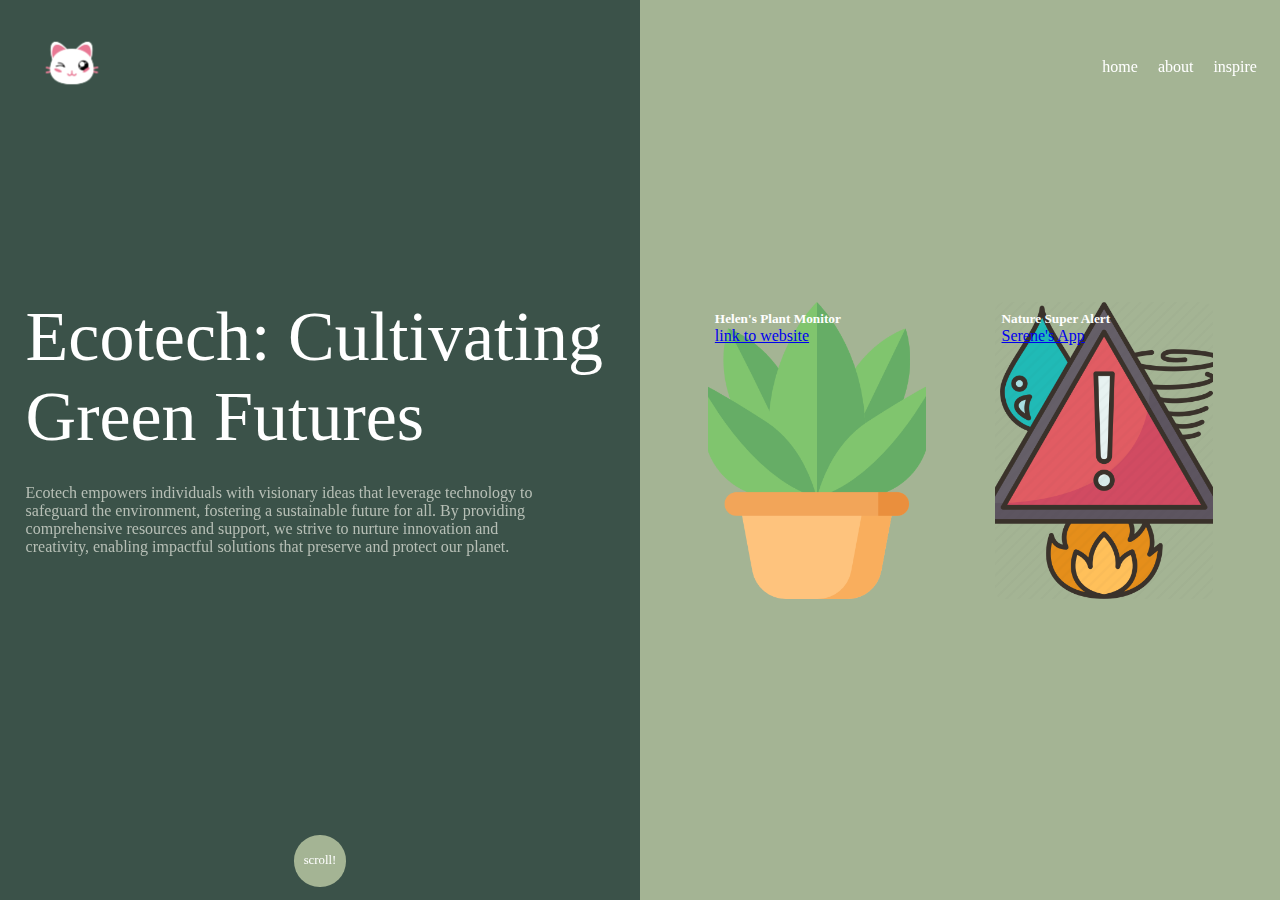
<file: index.html>
<!DOCTYPE html>
<html>
	<head>
		<title>jt site</title>
		<link rel = "stylesheet" href = "style.css">
		<script src="app.js"></script>
		<script src="jquery.js"></script>

		<link rel="stylesheet"> 
	</head>

	<body>	
		<div class = "container">
			<div id="left-half" data-position="0">
				<div class="impact-text">
					Ecotech: Cultivating Green Futures
				</div>
				<p>
					Ecotech empowers individuals with visionary ideas that leverage technology to safeguard the environment, fostering a sustainable future for all. By providing comprehensive resources and support, we strive to nurture innovation and creativity, enabling impactful solutions that preserve and protect our planet.
				</p>
				<!-- <i class="fa-solid fa-arrow-down-long down-arrow"></i> -->
				<!-- <div class="next-arrow">
					<i class="fa-solid fa-chevron-down down-arrow"></i>
				</div> -->
				<div class="scroll-circle">scroll!</div>
			</div>

			<div id="right-half" data-position="50">
					<div class="col">
						<div class="card c1" data-text="Helen's app is a plant moisture level determination system. Use our app with our cameras and you'll know when it's time to water your plants." >
							<h5>Helen's Plant Monitor</h5>
							<a href="https://sites.google.com/view/helens-plant-monitor/contact-us" id = "l1">link to website</a>
							<!-- <button type = "button"></button> -->
						</div>

		
						<!-- <div class="card c2" data-text="Evan's app lets you photograph plants in your local area and tells you the species of the plant, allowing you to recognize the invasive species harming your local ecosystem. The app also contains the location and time of each week's bushcare volunteering, and allows people to share the plants they photograph.">
							<h5>Flora Finder</h5>
							<a href="https://play.google.com/store/apps/details?id=com.codingmindsacademy.evan_flora"> Evan's App</a>
						</div> -->
					</div>

					<div class="col">
						<div class="card c4" data-text="Serene's app gives you updates on the environment and you can post what events you know about too! Mother Nature is precious so lets do our best to protect her!">
							<h5>Nature Super Alert</h5>
							<a href="https://apps.apple.com/us/app/nature-super-alert/id6450611864"> Serene's App</a>
						</div>
			
							<!-- <div class="card c4">
								<h5>cat 4</h5>
								<p>cake apple pie bear claw ice cream sweet</p>
							</div> -->
					</div>

					<div class="col">
						<div class="card c3" data-text="Instagram Depression Detection is an Intelligent System to automate the detection of Youth Depression with Social Media (Instagram) using AI and Deep Learning. The app will gather captions and images from the user's personal Instagram profile to check for depression-related posts. It will notify the user whether their posts are depressive in order to prevent possibilities of mental health-related problems.">
							<h5>Depression Eyes</h5>
							<a href="https://play.google.com/store/apps/details?id=com.codingMinds.depression_detection"> Serene's App</a>
						</div>
		
						<!-- <div class="card c2">
							<h5>cat 5</h5>
							<p>cake apple pie bear claw ice cream sweet</p>
						</div> -->
					</div>

					<div class="col">
						<div class="card c2" data-text="Evan's app lets you photograph plants in your local area and tells you the species of the plant, allowing you to recognize the invasive species harming your local ecosystem. The app also contains the location and time of each week's bushcare volunteering, and allows people to share the plants they photograph.">
							<h5>Flora Finder</h5>
							<a href="https://play.google.com/store/apps/details?id=com.codingmindsacademy.evan_flora"> Evan's App</a>
						</div>
		
						<!-- <div class="card c4">
							<h5>cat 7</h5>
							<p>cake apple pie bear claw ice cream sweet</p>
						</div> -->

						<!-- <div class="card c4">
							<h5>cat 7</h5>
							<p>cake apple pie bear claw ice cream sweet</p>
						</div> -->
					</div>
			</div>

			<div class="navbar">
				<a href = "index.html">
					<img src= "images/logo.png" class = "logo">
				</a>
				<nav>
					<ul>
						<li><a href = "index.html"> home</a></li>
						<li><a href = "about.html"> about</a></li>
						<li><a href = "inspire.html"> inspire</a></li>
					</ul>
				</nav>
			</div>
		</div>
		
		<div class="selected">	
		</div>
		<div class="description"></div>
		<!-- <a href="https://google.com" class="mybutton"></a> -->
		<div id="exit">
			<i class="fa-solid fa-xmark"></i>
		</div>
	</body>
</html>
</file>
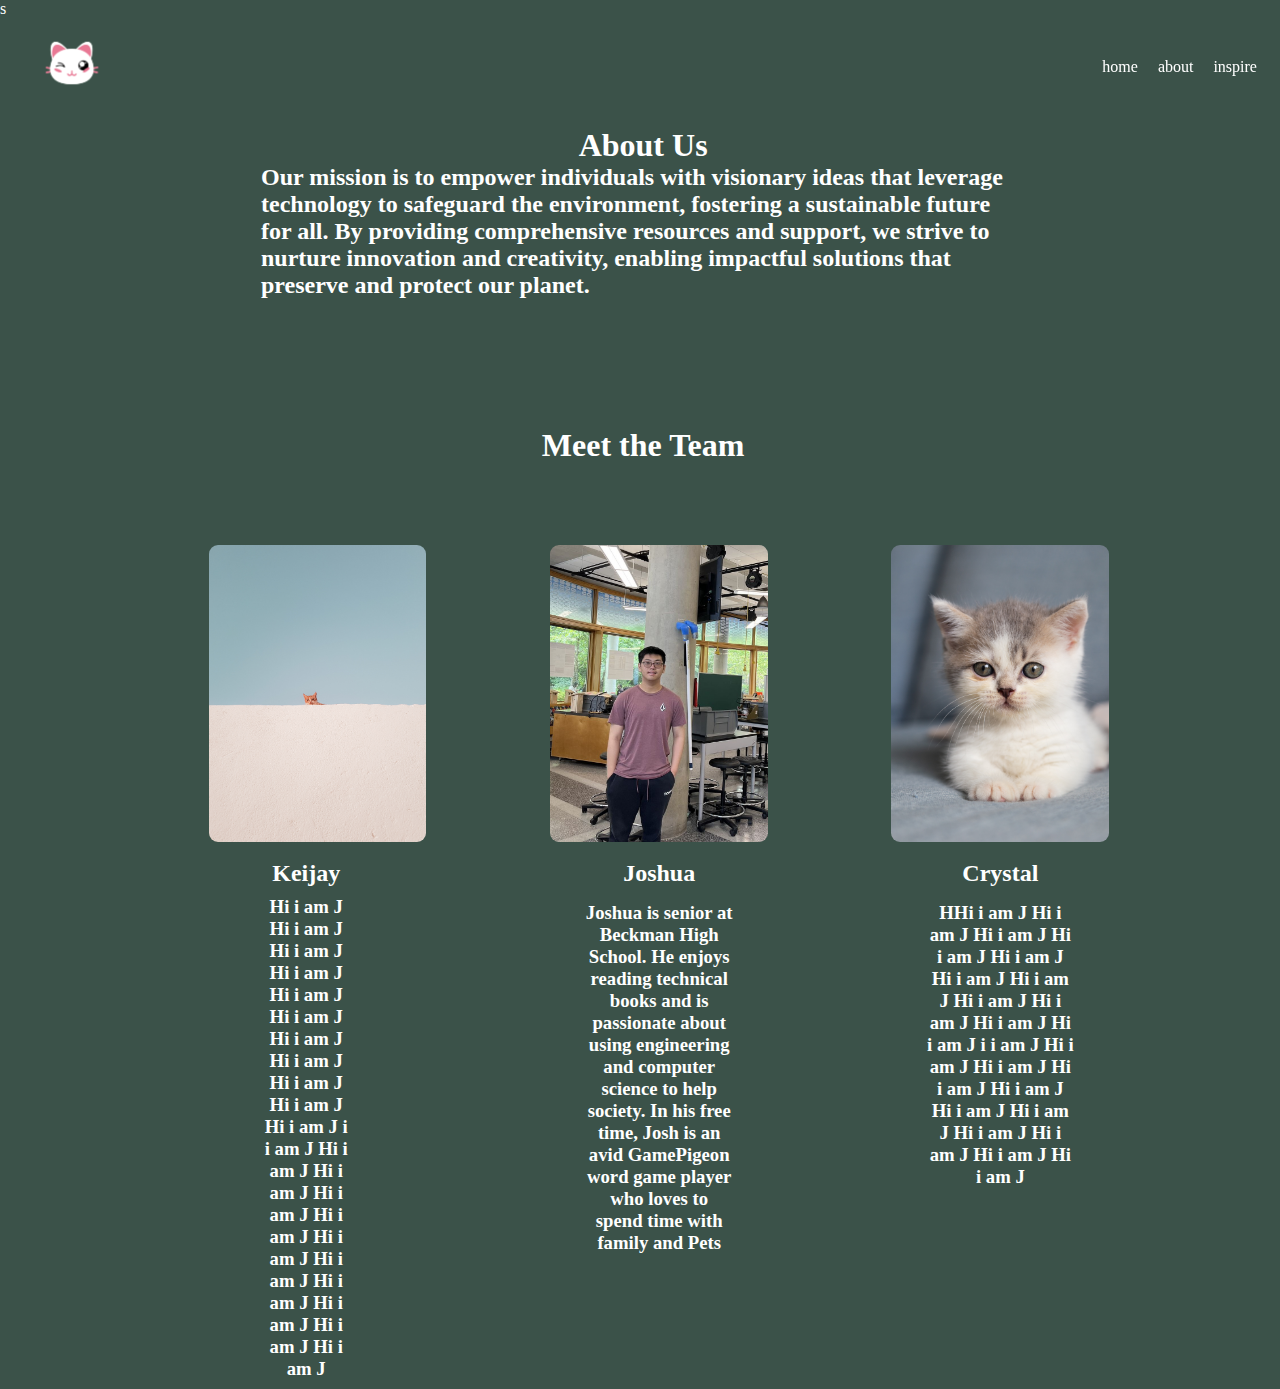
<file: about.html>
<!DOCTYPE html>
<html>
	<head>
		<title>jt site</title>
		
		<link rel = "stylesheet" href = "styleAbout.css">
		<script src="app.js"></script>
		
	</head>
s
	<body>


		<div class = "section">

			<div class = "section">
				<div class = "first">
					<h1>About Us</h1>
				</div>
				<div class = "container">
					<h2>  Our mission is to empower individuals with visionary ideas that leverage technology
						 to safeguard the environment, fostering a sustainable future for all. 
						 By providing comprehensive resources and support, we strive to nurture innovation and creativity, 
						 enabling impactful solutions that preserve and protect our planet.
						</h2>
					
				</div>
				
			</div>
			
			


			<div class = "section">
				<div class = "first">
					<h1>Meet the Team</h1>
				</div>
	
				<div class = "row">
				
					<div class = "col1">
						<div class = "card c1">
							
						</div>
						<div class = "container">
							<div class = "textabout">
								<h2>Keijay</h2>
								
							</div>
							<div class = "textabout">
								
								<h3>Hi i am J Hi i am J Hi i am J Hi i am J Hi i am J Hi i am J Hi i am J Hi i am J Hi i am J Hi i am J Hi i am J
									i i am J Hi i am J Hi i am J Hi i am J Hi i am J Hi i am J Hi i am J Hi i am J Hi i am J Hi i am J Hi i am J  </h3>
							</div>
						</div>
						
						
					</div>
					<div class = "col2">
						<div class = "card c2">
							
						</div>
						<div class = "textabout">
							<h2>Joshua</h2>
							
						</div>
						<div class = "textabout">
							
							<h3>Joshua is senior at Beckman High School. He enjoys reading technical books and is passionate about using engineering and computer science to help society. In his free time, Josh is an avid GamePigeon word game player who loves to spend time with family and Pets</h3>
						</div>
						
					</div>
					<div class = "col3">
						<div class = "card c3">
							
						</div>
						<div class = "textabout">
							<h2>Crystal</h2>
							
						</div>
						<div class = "textabout">
							
							<h3>HHi i am J Hi i am J Hi i am J Hi i am J Hi i am J Hi i am J Hi i am J Hi i am J Hi i am J Hi i am J Hi i am J
								i i am J Hi i am J Hi i am J Hi i am J Hi i am J Hi i am J Hi i am J Hi i am J Hi i am J Hi i am J Hi i am J </h3>
						</div>
					</div>
				</div>

			</div>
			
		</div>	
	
		
		






		
		
		


		<div class="navbar">
			<a href = "index.html">
                <img src= "images/logo.png" class = "logo">
            </a>
			<nav>
				<ul>
					<li><a href = "index.html"> home</a></li>
					<li><a href = "about.html"> about</a></li>
					<li><a href = "inspire.html"> inspire</a></li>
				</ul>
			</nav>
			<!-- <img src = "images/menu.png" class = "menu-icon">  -->
		</div>
		
	</body>
</html>
</file>
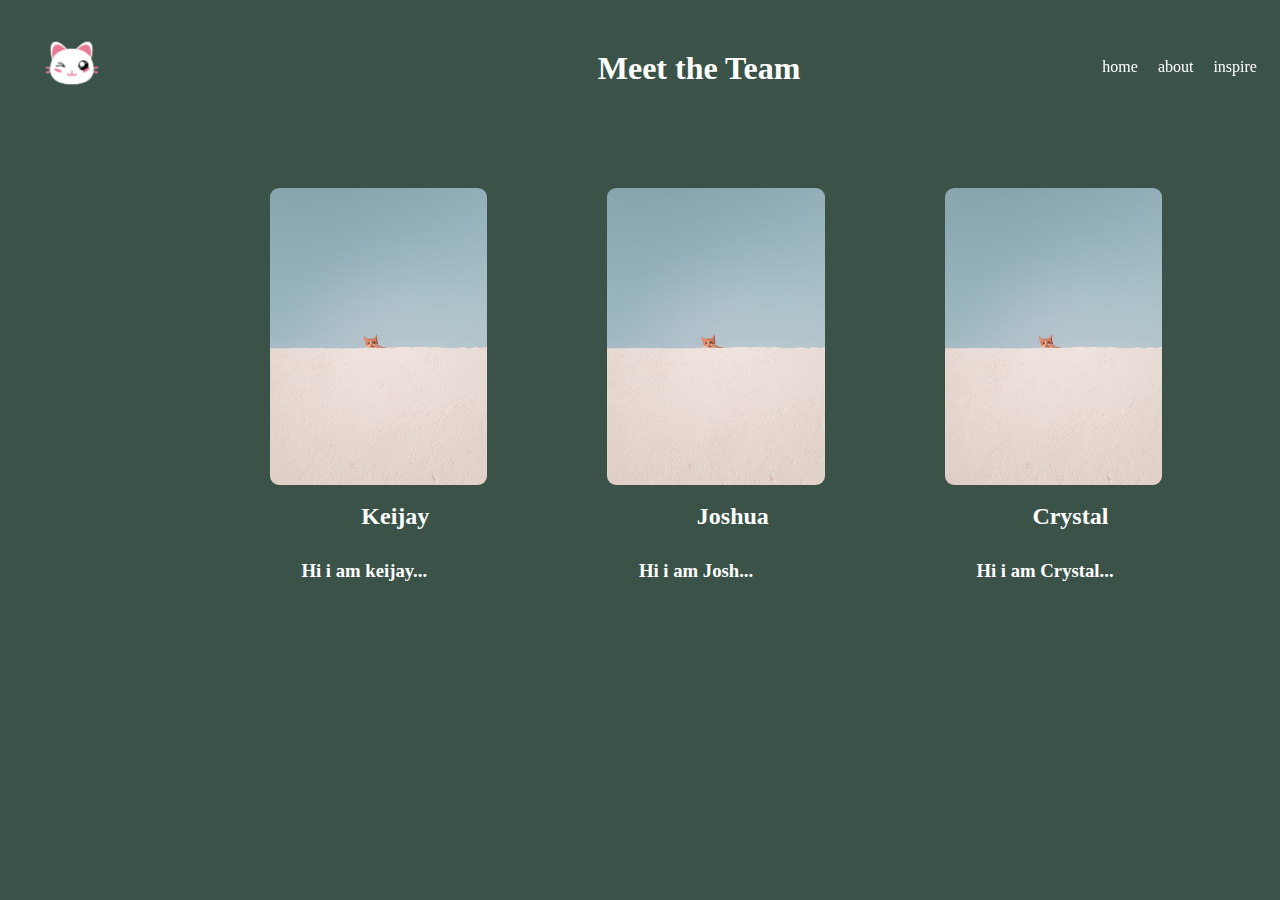
<file: inspire.html>
<!DOCTYPE html>
<html>
	<head>
		<title>jt site</title>
		
		<link rel = "stylesheet" href = "styleInspire.css">
		<script src="app.js"></script>
		
	</head>

	<body>

		<div id = "first">
			<h1>Meet the Team</h1>
		</div>

		<div class = "row">
			
			<div class = "col1">
				<div class = "card c1">
					
				</div>
				<div class = "container">
					<h2>Keijay</h2>
				</div>
				<div class = "textabout">
					<h3>Hi i am keijay...</h3>
				</div>
				
			</div>
			<div class = "col2">
				<div class = "card c1">
					
				</div>
				<div class = "container">
					<h2>Joshua</h2>
				</div>
				<div class = "textabout">
					<h3>Hi i am Josh...</h3>
				</div>
				
			</div>
			<div class = "col3">
				<div class = "card c1">
					
				</div>
				<div class = "container">
					<h2>Crystal</h2>
				</div>
				<div class = "textabout">
					<h3>Hi i am Crystal...</h3>
				</div>
			</div>
		</div>
		
		


		<div class="navbar">
			<a href = "index.html">
                <img src= "images/logo.png" class = "logo">
            </a>
			<nav>
				<ul>
					<li><a href = "index.html"> home</a></li>
					<li><a href = "about.html"> about</a></li>
					<li><a href = "inspire.html"> inspire</a></li>
				</ul>
			</nav>
			<!-- <img src = "images/menu.png" class = "menu-icon">  -->
		</div>
	</body>
</html>
</file>
<file: style.css>
*{
    font-family: "Cartograph CF";
    /* letter-spacing: -1px; */
    /* filter: blur(2px); */
    margin: 0;
    padding: 0;
    overscroll-behavior: none;
    /* transition: filter 1s; */
}

.blur {
    filter: blur(10px);
    /* transition: 1s; */
}

body{
    background-color: #3B5249;
    color: #FFFF;
    display: flex;
    overflow: hidden;
}

/* ::-webkit-scrollbar {
    display: none;
} */

.navbar{
    /* margin-top: 0; */
    height: 12%;
    width: 100%;
    /* letter-spacing: 1px;; */
    font-size: 5em;
    display: flex;   
    /* align-items: center; */
    position: fixed;
}

.logo{
    width: 16vmin;
    cursor: pointer;
    pointer-events: none;
    padding-top: 1vh;
}

nav{
    flex: 1;
    text-align: right;
    margin-right: 1.8vw;
}

nav ul li{
    list-style: none;
    display: inline-block;
    /* margin-left: 0.0vw; */
}

nav ul li a{
    text-decoration: none;
    color: #fff;
    font-size: 0.2em;
}

#left-half {
    display: flex;
    flex-direction: column;
    gap: 3vh;
    /* justify-content: center; */
    padding-top: 33vh;
    padding-left: 2vw;
    position: fixed;
    width: 50vw;
    height: 100vh;
    top: 0vh;

    /* transition: top 0.8s; */
    transition: top cubic-bezier(0,.75,.29,1) 0.4s, filter 0.7s;
}

#right-half {
    position: fixed;
    align-items: center;
    display: flex;
    flex-direction: row;
    background-color: #A4B494;
    width: 100vw;
    height: 100vh;
    left: 50%;
    top: 50%;
    margin-top: -50vh;
    gap: 0vw;
    
    /* transition: left 0.8s; */

    transition: left cubic-bezier(0,.75,.29,1) 0.4s, filter 0.7s;
    /* margin: 0; */
    /* margin-left: -vw; */
}

.impact-text {
    /* position: absolute; */
    /* width: fit-content; */
    left: 5%;
    top: 30%;
    /* font-size: 5em; */
    font-size: 70px;
}

#left-half p {
    /* text-indent: 2vw; */
    color: #B7BFB6;
    /* font-size: 1.4em; */
    font-size: (70/3.5)px;
    width: 40vw;
}

.card{
   
    width: 17vw;
    height: 33vh;
    border-radius: 1vh;
    padding: 1vh 0.5vw;
    box-sizing: border-box;
    cursor: pointer;
    margin: 2vh 2.7vw;
    background-position: center;
    background-size: cover;
    transition: all 0.6s;
    position: relative;
    left: calc(2.65vw);
}

.c1{
    background-image: url(images/PlantMonitorIcon.png);
    
}

.c2{
    background-image: url(images/florafinder.png);
}

.c3{
    background-image: url(images/Depressioneyes.JPG);
}

.c4{
    background-image: url(images/naturealert.png);
}

.card:hover{
    transform: translateY(-10px);
}

.card p {
    font-size: 0.1em;
}

.down-arrow {
    color: white;
    font-size: 1.5em;
    position: absolute;
    /* align-items: center; */
    top: 25%;
    left: 25%;
    /* width: 3vw;
    height: 3vw; */
    transition: all 0.5s;
}

.scroll-circle {
    /* background-color: black; */
    position: absolute;
    top: calc(73% - 3vw);
    left: calc(50% - 3vw);
    width: 4vw;
    height: 4vw;
    background: #A4B494;
    border-radius: 50%;
    /* align-self: center; */
    /* align-items: center; */
    /* transform: translate(-50%, -50%); */
    text-align: center  ;
    line-height: 4vw;
    font-size: .8em;

    /* display: flex; */
    transition: all 0.3s;
}

.scroll-circle:hover {
    font-size: .9em;
}

/* .down-arrow:hover {
    top: 40%;
} */

/* #right-half .next-arrow {
    top: 50%;
    left: calc(49.5% - 3vw);
}

#right-half .down-arrow:hover {
    top: 25%;
    left: 40%;
} */

.selected {
    top: calc(50% - 33vh);
    /* left: calc(50% - 17vw); */
    left: calc(50% - 36vw);
    width: 0vw;
    height: 0vh;
    position: fixed;
    transition: opacity 1s, height 0.5s;
    /* background-color: black; */
    background-position: center;
    background-size: cover;
    opacity: 1;
    border-radius: 2%;
    background-color: #A4B494;
    /* z-index:2; */
    z-index: 1;
}

.description {
    top: calc(50% - 33vh);
    /* left: calc(50% - 17vw); */
    left: calc(50% + 5vw);
    text-align: center;
    
    width: 0vw;
    height: 0vh;
    position: fixed;
    transition: opacity 1s, height 0.5s;
    /* background-color: black; */
    background-position: center;
    background-size: cover;
    opacity: 1;
    border-radius: 2%;
    background-color: #1B7607;
    z-index: 1;
    /* margin: 5vh 5vw; */
    /* z-index:2; */
}


.mybutton { 
    background-color: #0a150b;
    top: calc(70%);
    left: calc(70%);
    position: fixed;
    z-index: 4;
    
}

/* "width": "34vw",
"height": "66vh", */

.enlarged:hover {
    transform: translateY(0px);
}

#exit {
    position: fixed;
    /* top: calc(50% - 32.8vh); */
    font-size: 2em;
    top: calc(50% + 29.5vh);
    left: calc(50% + 34.4vw);
    display: none;
    transition: all 1s;
}

.description span.textcontainer {
    position: relative;
    top: 10%;
}

.description .linkClass {
    position: absolute;
    text-align: center;
    top: 70%;
    right:45%;
}
</file>
<file: styleAbout.css>
body{
    background-color: #3B5249;
    color: #FFFF;
    display: flex;
    overflow-y: auto;
}

.navbar{
    /* margin-top: 0; */
    height: 12%;
    width: 100%;
    /* letter-spacing: 1px;; */
    font-size: 5em;
    display: flex;   
    /* align-items: center; */
    position: fixed;
}

.logo{
    width: 16vmin;
    cursor: pointer;
    pointer-events: none;
    padding-top: 1vh;
}

nav{
    flex: 1;
    text-align: right;
    margin-right: 1.8vw;
}

nav ul li{
    list-style: none;
    display: inline-block;
    /* margin-left: 0.0vw; */
}

nav ul li a{
    text-decoration: none;
    color: #fff;
    font-size: 0.2em;
}

.col1,.col2,.col3{
    float:left;
    width: 25%;
    padding-left: 5vh;
    
    
}



*{
    font-family: "Cartograph CF";
    /* letter-spacing: -1px; */
    /* filter: blur(2px); */
    margin: 0;
    padding: 0;
    overscroll-behavior: none;
}



.c1{
    
    background-image: url(images/cat1.jpg);
}

.c2{
    background-image: url(images/JTJDuke.JPG);
}

.c3{
    background-image: url(images/cat3.jpg);
}

.c4{
    background-image: url(images/cat4.jpg);
}

.card:hover{
    transform: translateY(-10px);
}

.card p {
    font-size: 0.1em;
}

.center{
    text-align: center;
}

.row{
    padding-top: 5%;
    padding-left: 7%;
    
    
    
    
}
.grid-item {
    background-color: rgba(255, 255, 255, 0.8);
    border: 1px solid rgba(0, 0, 0, 0.8);
    padding: 20px;
    font-size: 30px;
    text-align: center;
}
.card{
    background-color:white;
    width: 17vw;
    height: 33vh;
    border-radius: 1vh;
    padding: 1vh 0.5vw;
    box-sizing: border-box;
    cursor: pointer;
    margin: 2vh 2.7vw;
    background-position: center;
    background-size: cover;
    transition: all 0.6s;
    position: relative;
    left: calc(2.65vw);
}

.container{
    /* float: center; */
    text-align: left;
    margin-left: 20%;
    margin-right: 20%;
}

.textabout{
    text-align: center;
    padding-bottom: 5%;
    padding-left: 35%;
    width:50%;
    
}

.first{
    text-align:center;
    
    padding-top: 10%;
    
}

.section{
    
}
</file>
<file: styleInspire.css>
body{
    background-color: #3B5249;
    color: #FFFF;
    display: flex;
    overflow: hidden;
}

.navbar{
    /* margin-top: 0; */
    height: 12%;
    width: 100%;
    /* letter-spacing: 1px;; */
    font-size: 5em;
    display: flex;   
    /* align-items: center; */
    position: fixed;
}

.logo{
    width: 16vmin;
    cursor: pointer;
    pointer-events: none;
    padding-top: 1vh;
}

nav{
    flex: 1;
    text-align: right;
    margin-right: 1.8vw;
}

nav ul li{
    list-style: none;
    display: inline-block;
    /* margin-left: 0.0vw; */
}

nav ul li a{
    text-decoration: none;
    color: #fff;
    font-size: 0.2em;
}

.col1, .col2, .col3{
    float:left;
    width: 25%;
    margin: 35px;
}



*{
    font-family: "Cartograph CF";
    /* letter-spacing: -1px; */
    /* filter: blur(2px); */
    margin: 0;
    padding: 0;
    overscroll-behavior: none;
}



.c1{
    background-image: url(images/cat1.jpg);
}

.c2{
    background-image: url(images/cat2.jpg);
}

.c3{
    background-image: url(images/cat3.jpg);
}

.c4{
    background-image: url(images/cat4.jpg);
}

.card:hover{
    transform: translateY(-10px);
}

.card p {
    font-size: 0.1em;
}

.center{
    text-align: center;
}

.row{
    position:absolute;
    left: 13%;
    top: 15%;
    
}
.grid-item {
    background-color: rgba(255, 255, 255, 0.8);
    border: 1px solid rgba(0, 0, 0, 0.8);
    padding: 20px;
    font-size: 30px;
    text-align: center;
}
.card{
    background-color:white;
    width: 17vw;
    height: 33vh;
    border-radius: 1vh;
    padding: 1vh 0.5vw;
    box-sizing: border-box;
    cursor: pointer;
    margin: 2vh 2.7vw;
    background-position: center;
    background-size: cover;
    transition: all 0.6s;
    position: relative;
    left: calc(2.65vw);
}

.container{
    text-align: center;
    padding-left: 45%;
}

.textabout{
    text-align: left;
    padding-left: 100px;
    padding-top: 30px;
    
}

#first{
    position: absolute;
    left: 46.7%;
    top: 50px
}

body{ 
    overflow-y : auto; 
}
</file>
